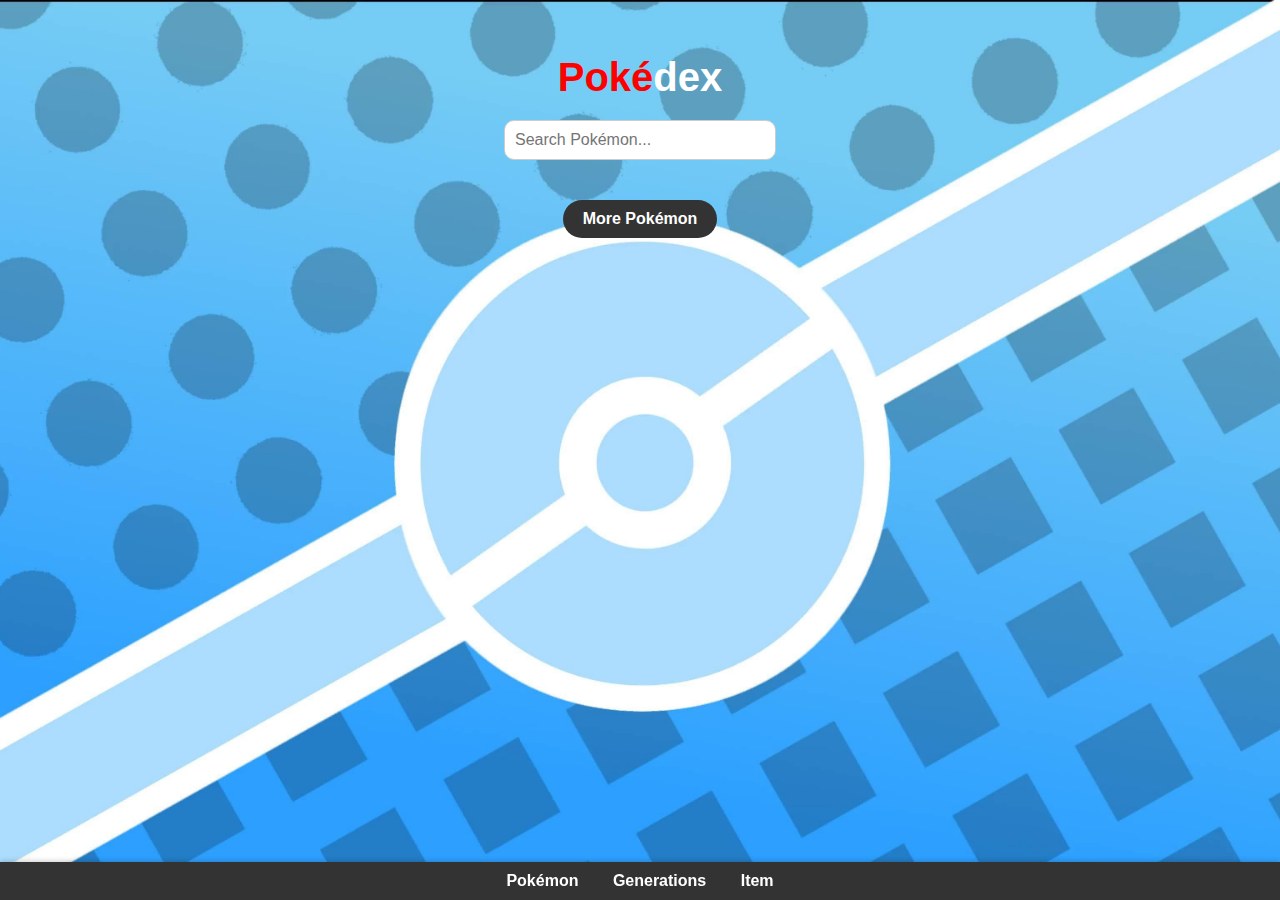
<file: index.html>
<!DOCTYPE html>
<html lang="en">

<head>
  <meta charset="UTF-8" />
  <meta name="viewport" content="width=device-width, initial-scale=1.0" />
  <title>Pokedex</title>
  <link rel="stylesheet" href="./assets/css/style.css" />
</head>

<body>
  <h1><span class="poke">Poké</span><span class="dex">dex</span></h1>
  <input type="text" id="search-input" placeholder="Search Pokémon..." />
  <div id="suggestions" class="suggestions-list" style="display: none;"></div>

  <div id="pokemon-list"></div>
  <button id="load-more-button">More Pokémon</button>

  <!-- Modal detail Pokémon -->
  <div id="pokemon-modal" class="modal">
    <div class="modal-content">
      <span class="close-button">&times;</span>
      <h2 id="modal-pokemon-name"></h2>
      <p id="modal-pokemon-id"></p>
      <div class="pokemon-container">
        <img src="./assets/img/PokeBall.png" alt="Pokemon" class="pokemon-image" id="modal-pokemon-image">
      </div>
      <div id="modal-pokemon-types"></div>
      <div class="button-container">
        <button id="toggle-shiny-btn" class="toggle-button">Show Shiny</button>
        <div id="modal-pokemon-cry" class="modal-pokemon-cry-container"></div>
      </div>
      <h3>Description</h3>
      <p id="modal-pokemon-description"></p>
      <h3>Abilities</h3>
      <div id="modal-pokemon-abilities" class="modal-section"></div>
      <h3>Stats</h3>
      <div id="modal-pokemon-stats"></div>
      <div id="modal-pokemon-total-stats"></div>

      <h3>Moves</h3>
      <input type="text" id="move-search" placeholder="Search moves..." />
      <ul id="modal-pokemon-moves"></ul>
      <div class="move-button-container">
        <button id="prev-moves-button" class="move-button" disabled>Previous</button>
        <button id="next-moves-button" class="move-button" disabled>Next</button>
      </div>

      <h3>Evolutions</h3>
      <div id="modal-pokemon-evolutions"></div>
      <h3 id="strengths-title">Strengths</h3>
      <div id="modal-pokemon-strengths"></div>

      <h3>Weakness</h3>
      <div id="modal-pokemon-weakness"></div>
    </div>
  </div>

  <!-- Navbar -->
  <nav class="navbar">
    <ul>
      <li><a href="./index.html">Pokémon</a></li>
      <li><a href="./feature/gen.html">Generations</a></li>
      <li><a href="./feature/item.html">Item</a></li>
    </ul>
  </nav>

  <!-- Scroll to Top Button -->
  <button id="scrollToTop" class="scroll-to-top" title="Go to top">&uarr;</button>

  <script src="./assets/js/script.js"></script>
  <script>
    // Mengambil elemen tombol
    const scrollToTopButton = document.getElementById('scrollToTop');

    // Menampilkan atau menyembunyikan tombol saat menggulir
    window.onscroll = function () {
      if (document.body.scrollTop > 100 || document.documentElement.scrollTop > 100) {
        scrollToTopButton.style.display = "block"; // Tampilkan tombol
      } else {
        scrollToTopButton.style.display = "none"; // Sembunyikan tombol
      }
    };

    // Menambahkan fungsionalitas untuk scroll ke atas
    scrollToTopButton.addEventListener('click', () => {
      window.scrollTo({
        top: 0,
        behavior: 'smooth' // Scroll dengan transisi yang halus
      });
    });
  </script>
</body>

</html>
</file>
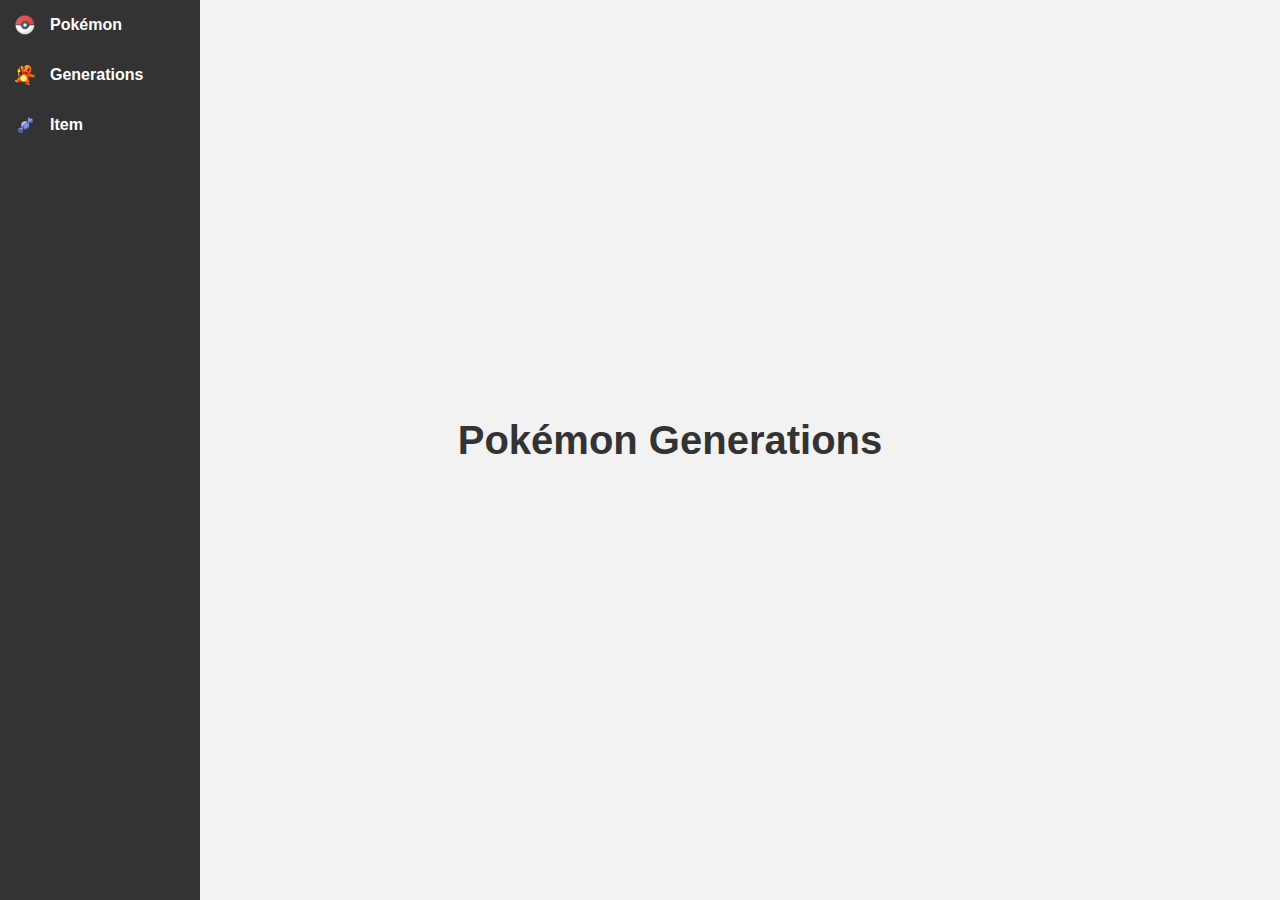
<file: feature/gen.html>
<!DOCTYPE html>
<html lang="en">
<head>
    <meta charset="UTF-8">
    <meta name="viewport" content="width=device-width, initial-scale=1.0">
    <title>Pokemon Generations</title>
    <link rel="stylesheet" href="../assets/css/gen.css">
</head>
<body>
    <!-- Navbar -->
    <div class="navbar" id="navbar">
        <ul>
            <li>
                <a href="../index.html">
                    <img src="../assets/img/pokeicon.png" class="img-icon" />
                    <span class="text"><strong>Pokémon</strong></span>
                </a>
            </li>
            <li>
                <a href="./gen.html">
                    <img src="../assets/img/gen-icon.png" class="img-icon" />
                    <span class="text"><strong>Generations</strong></span>
                </a>
            </li>
            <li>
                <a href="./item.html">
                    <img src="../assets/img/itemicon.png" class="img-icon" />
                    <span class="text"><strong>Item</strong></span>
                </a>
            </li>
        </ul>
    </div>

    <div class="container">
        <h1>Pokémon Generations</h1>
        <div class="generation-cards" id="generation-cards">
            <!-- Cards akan dihasilkan oleh JavaScript -->
        </div>
    </div>

    <!-- Modal untuk detail Pokémon dalam generasi -->
    <div id="pokemonModal" class="modal">
        <div class="modal-content">
            <span id="closeModal" class="close">&times;</span>
            <h2 id="modalGenerationTitle">Generation Details</h2>
            <div class="pokemon-columns">
                <ul id="pokemonListLeft"></ul>
                <ul id="pokemonListRight"></ul>
            </div>
        </div>
    </div>

    <script src="../assets/js/gen.js"></script>
</body>
</html>
</file>
<file: assets/css/style.css>
#pokemon-list {
  display: flex;
  flex-wrap: wrap;
  gap: 20px;
  cursor: pointer;
}

/* Tambahkan shadow pada setiap item Pokémon */
#pokemon-list .pokemon-item {
  box-shadow: 0 4px 8px rgba(0, 0, 0, 0.2); /* Shadow halus di sekitar item */
  transition: box-shadow 0.3s ease; /* Transisi saat hover */
  border-radius: 10px; /* Opsional, untuk sudut yang halus */
  padding: 10px;
}

/* Efek hover untuk memperjelas bayangan */
#pokemon-list .pokemon-item:hover {
  box-shadow: 0 8px 16px rgba(0, 0, 0, 0.3); /* Tambahkan shadow lebih tebal saat hover */
}

.no-pokemon{
  margin-top: 13em;
}

.pokemon-item {
  text-align: center;
  border: 1px solid #ddd;
  border-radius: 8px;
  padding: 10px;
  width: 120px;
  background-color: #f8f8f8;
}

.pokemon-item {
  background-image: url('../img/PokeBall.png'); /* Gambar latar belakang */
  background-size: 80%; /* Sesuaikan gambar dengan ukuran elemen */
  background-position: center 60px; /* Pindahkan ke atas */
  background-repeat: no-repeat; /* Jangan ulang gambar */
  border-radius: 10px; /* Jika ingin sudut yang lebih halus */
  padding: 10px; /* Beri padding agar konten tidak terlalu dekat dengan tepi */
  margin: 10px; /* Tambahkan margin untuk jarak antar item */
  position: relative; /* Agar posisi elemen anak bisa relatif terhadap elemen ini */
  width: 250px;
}

.pokemon-item img {
  width: 100px;
  height: 100px;
  filter: drop-shadow(2px 2px 5px rgba(0, 0, 0, 0.5)); /* Menambahkan efek drop-shadow */
}


.pokemon-type {
  display: inline-flex; /* Agar gambar dan teks berbaris */
  align-items: center;
  padding: 4px 8px;
  border-radius: 4px;
  color: #fff;
  font-size: 12px;
  margin: 2px;
}

.type-icon {
  width: 16px; /* Sesuaikan ukuran ikon */
  height: 16px;
  margin-right: 4px; /* Jarak antara ikon dan teks */
  vertical-align: middle; /* Menyelaraskan ikon dengan teks */
}

.move-type-container {
  display: flex;
  align-items: center;
}


/* Style untuk ikon */
.pokemon-type .type-icon {
  width: 20px; /* Ukuran ikon */
  height: 20px;
  margin-right: 5px; /* Jarak antara ikon dan teks */
}

.pokemon-type.grass {
  background-color: #78c850;
}
.pokemon-type.water {
  background-color: #6890f0;
}
.pokemon-type.fire {
  background-color: #f08030;
}
.pokemon-type.electric {
  background-color: #f8d030;
}
.pokemon-type.ice {
  background-color: #98d8d8;
}
.pokemon-type.fighting {
  background-color: #c03028;
}
.pokemon-type.poison {
  background-color: #a040a0;
}
.pokemon-type.ground {
  background-color: #e0c068;
}
.pokemon-type.flying {
  background-color: #a890f0;
}
.pokemon-type.psychic {
  background-color: #f85888;
}
.pokemon-type.bug {
  background-color: #a8b820;
}
.pokemon-type.rock {
  background-color: #b8a038;
}
.pokemon-type.ghost {
  background-color: #705898;
}
.pokemon-type.dark {
  background-color: #705848;
}
.pokemon-type.dragon {
  background-color: #7038f8;
}
.pokemon-type.steel {
  background-color: #b8b8d0;
}
.pokemon-type.fairy {
  background-color: #ee99ac;
}
.normal {
  background-color: #a8a878;
}

body {
  font-family: Arial, sans-serif;
  display: flex;
  flex-direction: column;
  align-items: center;
  padding: 20px;
  background-color: #f2f2f2;
  background-image: url('../img/wallpaper.jpg'); /* Ganti dengan path gambar wallpaper Anda */
  background-size: cover; /* Sesuaikan ukuran gambar agar memenuhi seluruh layar */
  background-repeat: no-repeat; /* Jangan ulang gambar */
  background-attachment: fixed; /* Tetap pada posisi meskipun di-scroll */
  background-position: center; /* Pusatkan gambar */
}

h1 {
  font-size: 2.5em;
  margin-bottom: 20px;
}

.poke {
  color: red; /* Warna untuk "Poké" */
}

.dex {
  color: white; /* Warna untuk "dex" */
}


/* Navbar Styles */
.navbar {
  position: fixed;
  bottom: 0;
  left: 0;
  width: 100%;
  background-color: #333; /* Ganti dengan warna sesuai kebutuhan */
  color: white;
  text-align: center;
  padding: 10px 0;
  box-shadow: 0 -1px 5px rgba(0, 0, 0, 0.2); /* Bayangan untuk efek visual */
  z-index: 100; /* Pastikan navbar di atas elemen lain */
}

.navbar ul {
  list-style: none; /* Menghilangkan bullet points */
  padding: 0;
  margin: 0;
}

.navbar li {
  display: inline; /* Menampilkan item di samping satu sama lain */
  margin: 0 15px; /* Ruang antar item */
}

.navbar a {
  color: white; /* Warna teks */
  text-decoration: none; /* Menghilangkan garis bawah */
  font-weight: bold; /* Menebalkan teks */
}

.navbar a:hover {
  text-decoration: underline; /* Garis bawah saat hover */
}

/* Scroll to Top Button Styles */
.scroll-to-top {
  position: fixed;
  bottom: 30px; /* Jarak dari bawah */
  right: 20px; /* Jarak dari kanan */
  display: none; /* Mulai dengan tersembunyi */
  background-color: #333; /* Ganti dengan warna sesuai kebutuhan */
  color: white;
  border: none;
  border-radius: 5px;
  padding: 10px 15px;
  cursor: pointer;
  font-size: 18px;
  box-shadow: 0 2px 10px rgba(0, 0, 0, 0.2);
  transition: background-color 0.3s, transform 0.3s; /* Efek transisi */
}

.scroll-to-top:hover {
  background-color: #555; /* Ganti warna saat hover */
  transform: scale(1.1); /* Efek pembesaran saat hover */
}



/* Search bar styling */
#search-input {
  padding: 10px;
  width: 250px;
  font-size: 1em;
  border-radius: 10px;
  border: 1px solid #ccc;
  outline: none;
  transition: border-color 0.3s;
  margin-bottom: 20px;
}

#search-input:focus {
  border-color: #c03028;
  box-shadow: 0 0 8px rgba(104, 144, 240, 0.3);
}

/* Button styling */
button {
  padding: 10px 20px;
  margin: 20px 5px;
  font-size: 1em;
  font-weight: bold;
  color: #fff;
  background-color: #333;
  border: none;
  border-radius: 20px;
  cursor: pointer;
  transition: background-color 0.3s;
}

button:hover {
  background-color: #507ac6;
}

button:disabled {
  background-color: #ccc;
  cursor: not-allowed;
}

/* Gaya untuk modal */
.modal {
  display: none; /* Secara default disembunyikan */
  position: fixed;
  z-index: 1000; /* Di atas elemen lain */
  left: 0;
  top: 0;
  width: 100%;
  height: 100%;
  overflow: auto; /* Jika konten lebih besar dari modal */
  background-color: rgba(0, 0, 0, 0.7); /* Latar belakang gelap dengan transparansi */
}

/* Konten modal */
.modal-content {
  background-color: #fefefe;
  margin-left: auto;
  margin-right: auto;
  padding: 20px;
  border: 1px solid #888;
  width: 80%; /* Lebar modal */
  max-width: 600px; /* Lebar maksimum */
  border-radius: 10px; /* Sudut membulat */
  box-shadow: 0 0 10px rgba(0, 0, 0, 0.5); /* Bayangan */
}

/* Tombol close */
.close-button {
  color: #aaa;
  float: right; /* Posisikan di sudut kanan atas */
  font-size: 28px;
  font-weight: bold;
}

.close-button:hover,
.close-button:focus {
  color: black; /* Ubah warna saat hover */
  text-decoration: none;
  cursor: pointer;
}

#modal-pokemon-id {
  display: block; /* Tampilkan sebagai blok */
  text-align: center;
  font-size: large;
}

/* Nama Pokémon */
#modal-pokemon-name {
  font-size: 1.5em;
  text-align: center; /* Pusatkan teks */
  margin-bottom: 10px;
}

/* Gambar Pokémon */
#modal-pokemon-image {
  display: block; /* Tampilkan sebagai blok */
  margin: 0 auto; /* Pusatkan gambar */
  width: 150px; /* Lebar gambar */
  height: 150px; /* Tinggi gambar */
}

/* Tipe Pokémon */
#modal-pokemon-types {
  text-align: center; /* Pusatkan teks */
  margin-bottom: 15px;
}

h3 {
  margin-top: 20px; /* Jarak atas */
}

/* Evolusi Pokémon */
#modal-pokemon-evolutions {
  display: flex;
  flex-wrap: wrap; /* Membuat evolusi mengalir jika terlalu banyak */
  justify-content: center; /* Pusatkan konten dalam baris */
  gap: 10px; /* Jarak antar evolusi */
}

#modal-pokemon-evolutions img {
  width: 100px; /* Ukuran gambar evolusi */
  height: 100px; /* Ukuran gambar evolusi */
  border-radius: 8px; /* Sudut membulat untuk gambar evolusi */
}

/* Gaya untuk kontainer Pokémon */
.pokemon-container {
  position: relative; /* Membuat posisi relatif untuk menempatkan gambar */
  width: 200px; /* Sesuaikan lebar kontainer */
  height: 200px; /* Sesuaikan tinggi kontainer */
  background-image: url('../img/pokeball.png'); /* Gambar latar belakang Poké Ball */
  background-size: cover; /* Sesuaikan gambar dengan ukuran kontainer */
  background-position: center; /* Posisikan gambar di tengah */
  border-radius: 10px; /* Sudut yang membulat */
  overflow: hidden; /* Menghilangkan bagian gambar yang keluar dari kontainer */
  margin-left: auto; /* Margin kiri otomatis */
  margin-right: auto; /* Margin kanan otomatis */
  margin-bottom: 20px;
}

/* Gaya untuk gambar Pokémon */
.pokemon-image {
  width: 100%; /* Lebar gambar Pokémon */
  height: auto; /* Tinggi otomatis untuk menjaga rasio aspek */
  position: absolute; /* Membuat posisi absolut */
  top: 50%; /* Posisikan gambar di tengah vertikal */
  left: 50%; /* Posisikan gambar di tengah horizontal */
  transform: translate(-50%, -50%); /* Pindahkan gambar ke tengah */
  filter: drop-shadow(0 4px 15px rgba(0, 0, 0, 0.8));
}


/* Tambahkan ini ke file CSS Anda */
.pokemon-image {
  transition: opacity 0.4s ease-in-out; /* Transisi untuk opacity */
}

.hidden {
  opacity: 0; /* Saat gambar tersembunyi, atur opacity ke 0 */
}

/* Gaya untuk kontainer tombol */
.button-container {
  display: flex; /* Menggunakan flexbox untuk pemusatan */
  justify-content: center; /* Memusatkan tombol secara horizontal */
  align-items: center; /* Memusatkan tombol secara vertikal */
  margin-top: -20px;
  margin-bottom: -20px;
}

/* Gaya untuk tombol toggle yang berbentuk gambar */
.toggle-button {
  background-image: url('../img/shiny.png'); /* Gambar sebagai latar belakang */
  background-size: cover; /* Sesuaikan gambar dengan ukuran tombol */
  width: 150px; /* Lebar tombol */
  height: 35px; /* Tinggi tombol */
  border: none; /* Hilangkan border */
  cursor: pointer; /* Menunjukkan bahwa ini dapat diklik */
  outline: none; /* Hilangkan outline saat tombol diklik */
  transition: transform 0.3s ease, box-shadow 0.3s ease; /* Transisi untuk efek hover */
  
  /* Menambahkan bayangan */
  box-shadow: 0 4px 8px rgba(0, 0, 0, 0.2); /* X-offset, Y-offset, Blur-radius, Color */
}

/* Efek hover untuk tombol */
.toggle-button:hover {
  transform: scale(1.1); /* Membesarkan tombol sedikit saat hover */
  box-shadow: 0 6px 12px rgba(0, 0, 0, 0.3); /* Mengubah bayangan saat hover */
}

/* Efek aktif (saat tombol ditekan) */
.toggle-button:active {
  transform: scale(0.95); /* Memperkecil tombol sedikit saat ditekan */
  box-shadow: 0 2px 4px rgba(0, 0, 0, 0.2); /* Mengurangi bayangan saat ditekan */
}

.cry-button {
  background-image: url('../img/audio-waves1.png');
  background-size: cover;
  background-position: center 50px; /* Memposisikan latar belakang di bagian atas tengah */
  transition: transform 0.3s ease, box-shadow 0.3s ease; /* Transisi untuk efek hover */
  box-shadow: 0 4px 8px rgba(0, 0, 0, 0.2); /* X-offset, Y-offset, Blur-radius, Color */
}


/* Efek hover untuk tombol */
.cry-button:hover {
  transform: scale(1.1); /* Membesarkan tombol sedikit saat hover */
  box-shadow: 0 6px 12px rgba(0, 0, 0, 0.3); /* Mengubah bayangan saat hover */
}

/* Efek aktif (saat tombol ditekan) */
.cry-button:active {
  transform: scale(0.95); /* Memperkecil tombol sedikit saat ditekan */
  box-shadow: 0 2px 4px rgba(0, 0, 0, 0.2); /* Mengurangi bayangan saat ditekan */
}


.evolution-name {
  font-weight: bold; /* Menebalkan teks */
  font-size: 16px; /* Ukuran font */
  color: #6890f0; /* Warna teks */
  text-shadow: 1px 1px 2px rgba(0, 0, 0, 0.2); /* Memberikan bayangan pada teks */
}

/* Styling untuk statistik Pokémon */
.stat-container {
  border: 1px solid #92bff7; /* Border luar */
  border-radius: 8px; /* Sudut membulat */
  padding: 5px; /* Ruang dalam untuk border */
  margin: 5px 0; /* Jarak antar item */
  background-color: #ecebeb44;
}

.stat-item {
  display: flex; /* Gunakan flexbox untuk susun horizontal */
  justify-content: space-between; /* Jarak antara nama dan nilai */
  background-color: #3b98f531; /* Warna latar belakang yang lembut */
  border-radius: 8px; /* Sudut membulat untuk item statistik */
  padding: 10px; /* Ruang dalam */
  margin: 0; /* Hapus margin untuk stat-item */
  min-width: 100px; /* Lebar minimum untuk item */
  transition: width 0.3s ease; /* Transisi halus saat lebar berubah */
}

.stat-name {
  font-weight: bold; /* Nama statistik tebal */
  color: #000000; /* Warna untuk nama statistik */
  font-size: 0.8em;
}

.stat-name-total {
  font-weight: bold; /* Nama statistik tebal */
  color: #c03028; /* Warna untuk nama statistik */
}

.stat-value {
  color: #333; /* Warna untuk nilai statistik */
  font-size: 0.8em; /* Ukuran font sedikit lebih besar */
}

.modal-section {
  margin-top: 15px;
  border-radius: 8px; /* Radius untuk sudut */
}

#modal-pokemon-abilities {
  display: flex; /* Menggunakan flexbox untuk tata letak */
  flex-wrap: wrap; /* Membungkus kemampuan ke baris baru jika diperlukan */
}

#modal-pokemon-abilities div {
  background-color: #f0f8ff; /* Warna latar belakang untuk setiap ability */
  margin: 5px; /* Ruang antar ability */
  padding: 10px; /* Ruang dalam ability */
  border-radius: 5px; /* Sudut melengkung */
  border: 1px solid #aeeeee;
}

/* Styling untuk daftar moves Pokémon */
#modal-pokemon-moves {
  list-style-type: none; /* Hilangkan bullet pada list */
  padding: 0; /* Hapus padding default */
}

.move-item {
  display: flex; /* Menggunakan flexbox */
  justify-content: space-between; /* Memisahkan nama move dan tipe */
  align-items: center; /* Vertikal align */
  background-color: #f0f8ff; /* Warna latar belakang lembut */
  border: 1px solid #aeeeee; /* Garis batas */
  border-radius: 8px; /* Sudut membulat */
  padding: 8px; /* Ruang dalam */
  margin: 5px 0; /* Jarak antar item */
  transition: background-color 0.3s; /* Efek transisi untuk hover */
}

.move-item:hover {
  background-color: #e0f7fa; /* Warna latar belakang saat hover */
}

.move-type {
  display: inline-block; /* Menjadikan kotak */
  padding: 4px 8px; /* Jarak di dalam kotak */
  border-radius: 4px; /* Sudut melengkung */
  font-size: 0.9em; /* Ukuran font */
  color: white; /* Warna tulisan putih */
}

/* Warna berdasarkan tipe */
.move-type.normal { background-color: #a8a878; }
.move-type.fire { background-color: #f08030; }
.move-type.water { background-color: #6890f0; }
.move-type.grass { background-color: #78c850; }
.move-type.electric { background-color: #f8d030; }
.move-type.ice { background-color: #98d8d8; }
.move-type.fighting { background-color: #c03028; }
.move-type.poison { background-color: #a040a0; }
.move-type.ground { background-color: #e0c068; }
.move-type.flying { background-color: #a890f0; }
.move-type.psychic { background-color: #f85888; }
.move-type.bug { background-color: #a8b820; }
.move-type.rock { background-color: #b8a038; }
.move-type.ghost { background-color: #705898; }
.move-type.dark { background-color: #705848; }
.move-type.dragon { background-color: #7038f8; }
.move-type.steel { background-color: #b8b8d0; }
.move-type.fairy { background-color: #ee99ac; }

#move-search {
  width: 25%; /* Mengatur lebar input penuh */
  padding: 10px; /* Ruang di dalam input */
  border: 2px solid #7038f8; /* Warna border */
  border-radius: 5px; /* Sudut melengkung */
  font-size: 16px; /* Ukuran font */
  transition: border-color 0.3s, box-shadow 0.3s; /* Efek transisi */
}

#move-search:focus {
  border-color: #45a049; /* Mengubah warna border saat fokus */
  box-shadow: 0 0 5px rgba(72, 211, 128, 0.5); /* Menambahkan efek bayangan */
  outline: none; /* Menghilangkan outline default */
}

#move-search::placeholder {
  color: #888; /* Warna placeholder */
  font-style: italic; /* Gaya font italic */
}

.strength {
  display: inline-block;
  padding: 5px 10px;
  border-radius: 5px;
  margin: 5px;
  color: white; /* Warna teks */
}

.strength.normal { background-color: #a8a878; }
.strength.fire { background-color: #f08030; }
.strength.water { background-color: #6890f0; }
.strength.grass { background-color: #78c850; }
.strength.electric { background-color: #f8d030; }
.strength.ice { background-color: #98d8d8; }
.strength.fighting { background-color: #c03028; }
.strength.poison { background-color: #a040a0; }
.strength.ground { background-color: #e0c068; }
.strength.flying { background-color: #a890f0; }
.strength.psychic { background-color: #f85888; }
.strength.bug { background-color: #a8b820; }
.strength.rock { background-color: #b8a038; }
.strength.ghost { background-color: #705898; }
.strength.dark { background-color: #705848; }
.strength.dragon { background-color: #7038f8; }
.strength.steel { background-color: #b8b8d0; }
.strength.fairy { background-color: #ee99ac; }


.weakness {
  display: inline-block;
  padding: 5px 10px;
  border-radius: 5px;
  margin: 5px;
  color: white; /* Warna teks */
}

.weakness.normal { background-color: #a8a878; }
.weakness.fire { background-color: #f08030; }
.weakness.water { background-color: #6890f0; }
.weakness.grass { background-color: #78c850; }
.weakness.electric { background-color: #f8d030; }
.weakness.ice { background-color: #98d8d8; }
.weakness.fighting { background-color: #c03028; }
.weakness.poison { background-color: #a040a0; }
.weakness.ground { background-color: #e0c068; }
.weakness.flying { background-color: #a890f0; }
.weakness.psychic { background-color: #f85888; }
.weakness.bug { background-color: #a8b820; }
.weakness.rock { background-color: #b8a038; }
.weakness.ghost { background-color: #705898; }
.weakness.dark { background-color: #705848; }
.weakness.dragon { background-color: #7038f8; }
.weakness.steel { background-color: #b8b8d0; }
.weakness.fairy { background-color: #ee99ac; }


.move-button-container {
  display: flex;          /* Gunakan flexbox untuk mengatur tombol dalam satu baris */
  justify-content: center; /* Pusatkan tombol secara horizontal */
  margin-top: 10px;      /* Jarak atas dari elemen sebelumnya */
}

.move-button {
  margin: 0 5px;        /* Margin kiri dan kanan untuk jarak antar tombol */
  padding: 5px 10px;    /* Padding atas/bawah dan kiri/kanan untuk memperkecil ukuran */
  font-size: 12px;      /* Ukuran font lebih kecil */
  border-radius: 5px;   /* Membuat sudut tombol melengkung */
  background-color: #007BFF; /* Warna latar belakang tombol (warna biru) */
  color: white;         /* Warna teks tombol */
  border: none;         /* Hilangkan border default */
  cursor: pointer;      /* Ubah kursor menjadi pointer saat hover */
}

.move-button:hover {
  background-color: #0056b3; /* Ganti warna saat hover */
}

.suggestions-list {
  position: absolute;
  background-color: #ffffff; /* Latar belakang putih */
  border: 1px solid #ddd; /* Border yang lebih lembut */
  border-radius: 15px; /* Sudut melengkung */
  width: calc(25% - 20px); /* Lebar responsif */
  max-height: 200px; /* Tinggi maksimal */
  overflow-y: auto; /* Scroll jika terlalu banyak */
  box-shadow: 0 4px 8px rgba(0, 0, 0, 0.1); /* Bayangan untuk efek depth */
  z-index: 1000; /* Pastikan di atas elemen lain */
  margin-top: 7.5em;
  text-align: center;
}

.suggestion-item {
  padding: 10px; /* Ruang dalam item */
  cursor: pointer; /* Kursor pointer untuk menunjukkan item dapat diklik */
  transition: background-color 0.3s; /* Transisi halus saat hover */
}

.suggestion-item:hover {
  background-color: #f0f0f0; /* Warna latar belakang saat hover */
  color: #333; /* Ubah warna teks saat hover */
}

#modal-pokemon-description {
  font-size: 14px; /* Atur ukuran font */
  margin-top: 10px; /* Tambahkan jarak di atas */
  line-height: 1.5; /* Atur jarak antar baris */
  color: #555; /* Atur warna teks */
  text-align: justify; /* Rata kiri dan kanan */
}

.pokemon-dimensions {
  display: flex; /* Gunakan flexbox untuk susun secara horizontal */
  justify-content: space-between; /* Jarak antara tinggi dan berat */
  background-color: #e7f3ff; /* Warna latar belakang yang lembut */
  border: 1px solid #b3d4fc; /* Garis batas */
  border-radius: 8px; /* Sudut membulat */
  padding: 10px; /* Ruang dalam */
  margin-top: 10px; /* Jarak atas */
}

.pokemon-dimension-item {
  flex: 1; /* Membagi ruang secara merata */
  text-align: center; /* Teks di tengah */
}

.pokemon-dimension-item strong {
  display: block; /* Menjadikan label sebagai blok */
  font-weight: bold; /* Label tebal */
  color: #1a73e8; /* Warna untuk label */
}


/* @media (max-width: 409px) {
  .pokemon-item {
    background-size: 60%;
    background-position: center 70px;
    flex: 1 1 calc(33.33% - 20px);
  }
}

@media (max-width: 380px) {
  .pokemon-item {
    background-size: 40%;
    background-position: center 50px;
    flex: 1 1 calc(50% - 20px);
  }
} */

/* Responsif untuk laptop (kira-kira di atas 1024px) */
@media (min-width: 1024px) {
  .pokemon-item {
    background-size: 45%;
    background-position: center 48px;
    flex: 1 1 calc(20% - 20px); /* Mengisi 20% lebar layar untuk 5 item per baris */
  }
}

/* Responsif untuk tablet (kira-kira antara 768px dan 1024px) */
@media (max-width: 1024px) and (min-width: 768px) {
  .pokemon-item {
    background-size: 29%;
    background-position: center 55px;
    flex: 1 1 calc(33.33% - 20px); /* Mengisi 33% lebar layar untuk 3 item per baris */
  }
}

/* Responsif untuk mobile (kira-kira di bawah 768px) */
@media (max-width: 768px) {
  .pokemon-item {
    background-size: 18%;
    background-position: center 55px;
    flex: 1 1 calc(50% - 20px); /* Mengisi 50% lebar layar untuk 2 item per baris */
  }
}

/* Responsif untuk layar sangat kecil (di bawah 480px) */
@media (max-width: 480px) {
  .pokemon-item {
    background-size: 30%;
    background-position: center 70px;
    flex: 1 1 calc(100% - 20px); /* Mengisi 100% lebar layar untuk 1 item per baris */
  }
}
</file>
<file: assets/css/gen.css>
* {
    margin: 0;
    padding: 0;
    box-sizing: border-box;
    font-family: Arial, sans-serif;
}

body {
    display: flex;
    justify-content: center;
    align-items: center;
    min-height: 100vh;
    background-color: #f2f2f2;
    margin-left: 60px; /* Menyisakan ruang untuk navbar */
}

.container {
    width: 80%;
    max-width: 1200px;
    text-align: center;
}

h1 {
    font-size: 2.5rem;
    margin-bottom: 20px;
    color: #333;
}

/* Navbar styling */
.navbar {
    position: fixed;
    left: 0;
    top: 0;
    height: 100%;
    width: 60px; /* Width default saat tertutup */
    background-color: #333;
    overflow-x: hidden;
    transition: width 0.3s ease;
    z-index: 1000;
}

.navbar:hover {
    width: 200px; /* Lebar navbar saat terbuka */
}

.navbar ul {
    list-style-type: none;
    padding: 0;
    margin: 0;
}

.navbar li {
    padding: 15px;
}

.navbar li a {
    color: #fff;
    text-decoration: none;
    display: flex;
    align-items: center;
}

.img-icon {
    height: 20px;
    width: 20px;
}

.text {
    display: none; /* Tersembunyi secara default */
    font-size: 16px;
    white-space: nowrap;
    margin-left: 15px;
}

.navbar:hover .text {
    display: inline; /* Tampilkan teks saat navbar terbuka */
}

/* Generasi Cards */
.generation-cards {
    display: grid;
    grid-template-columns: repeat(auto-fit, minmax(280px, 1fr));
    gap: 20px;
}

.generation-card {
    background-color: #ffffff;
    padding: 20px;
    border-radius: 8px;
    box-shadow: 0 4px 8px rgba(0, 0, 0, 0.1);
    transition: transform 0.3s ease;
}

.generation-card:hover {
    transform: scale(1.05);
}

h2 {
    font-size: 1.8rem;
    color: #555;
    margin-bottom: 10px;
}

p {
    font-size: 1rem;
    color: #666;
    line-height: 1.5;
}

/* Modal */
.modal {
    display: none;
    position: fixed;
    z-index: 1;
    left: 0;
    top: 0;
    width: 100%;
    height: 100%;
    background-color: rgba(0, 0, 0, 0.4);
    justify-content: center;
    align-items: center;
}

.modal-content {
    position: relative;
    background-color: #fff;
    padding: 20px;
    border-radius: 8px;
    width: 80%;
    max-width: 500px;
    max-height: 90vh;
    overflow-y: auto;
    text-align: center;
}

.close {
    position: absolute;
    top: 10px;
    right: 20px;
    font-size: 28px;
    cursor: pointer;
}

.pokemon-columns {
    display: flex;
    justify-content: space-between;
}

#pokemonListLeft,
#pokemonListRight {
    list-style: none;
    padding: 0;
    width: 48%;
}

#pokemonListLeft li,
#pokemonListRight li {
    font-size: 1.1rem;
    margin: 5px 0;
    color: #333;
}
</file>
